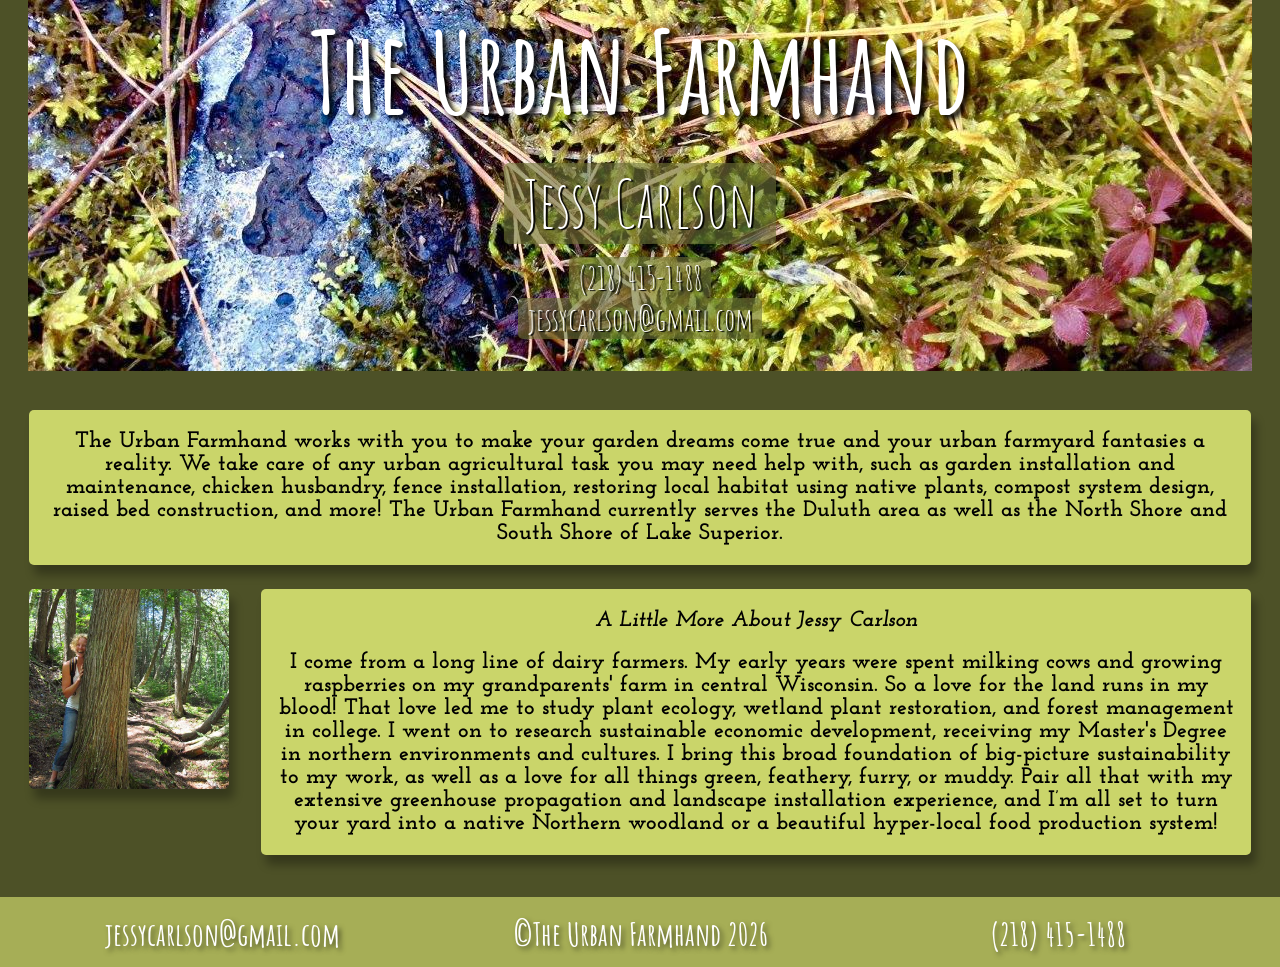
<file: index.html>
<!DOCTYPE html>
<html lang='en'>
<head>
  <meta charset='utf-8'>
  <meta http-equiv='X-UA-Compatible' content='IE=edge'>
  <meta name='viewport' content='width=device-width, initial-scale=1'>
  <title>The Urban Farmhand - Duluth Urban Farming</title>
  <link rel='stylesheet' href='css/styles.css'>
  <link href='https://fonts.googleapis.com/css?family=Amatic+SC:700|Josefin+Slab' rel='stylesheet'>
  <script src='js/script.js'></script>
</head>
<body>
  <header>
    <h1>
      The Urban Farmhand
    </h1>
    <div class='header-contact'>
      <div class='name'><span class='header-contact-inline'>Jessy Carlson</span></div>
      <div><a href='218-415-1488' class='header-contact-inline'>(218) 415-1488</a></div>
      <div><a href='mailto:jessycarlson@gmail.com' class='header-contact-inline email'>jessycarlson@gmail.com </a></div>
    </div>
  </header>
  <div class='main_content'>
    <div class='bio'>
      <h2>The Urban Farmhand works with you to make your garden dreams come true and your urban farmyard fantasies a reality. We take care of any urban agricultural task you may need help with, such as garden installation and maintenance, chicken husbandry, fence installation, restoring local habitat using native plants, compost system design, raised bed construction, and more! The Urban Farmhand currently serves the Duluth area as well as the North Shore and South Shore of Lake Superior.
      </h2>
    </div>
  </div>

    <div class='second_content'>

    <div class='pic_small'></div>

    <div class='bio_two'>
      <h2><em>A Little More About Jessy Carlson</em></h2>
      <h2> I come from a long line of dairy farmers. My early years were spent milking cows and growing raspberries on my grandparents' farm in central Wisconsin. So a love for the land runs in my blood! That love led me to study plant ecology, wetland plant restoration, and forest management in college. I went on to research sustainable economic development, receiving my Master's Degree in northern environments and cultures. I bring this broad foundation of big-picture sustainability to my work, as well as a love for all things green, feathery, furry, or muddy. Pair all that with my extensive greenhouse propagation and landscape installation experience, and I’m all set to turn your yard into a native Northern woodland or a beautiful hyper-local food production system!
      </h2>
    </div>
    <!--<div class='picture-container'>-->
  </div>

  <div class='bottom-padding'></div>
  </body>
<footer>
  <section class='footer-flex'>
    <a href='mailto:jessycarlson@gmail.com' class='footer-email'>jessycarlson@gmail.com </a>
    <span class='copyright'></span>
    <a href='218-415-1488' class='footer-phone'>(218) 415-1488</a>
  </section>
</footer>
<script>
  var dateCnstnt = new Date(),
    copyright = document.getElementsByClassName('copyright')[0];
     (function year() {
    copyright.innerText = '©The Urban Farmhand ' + dateCnstnt.getFullYear()
  })();
</script>
</html>
</file>
<file: css/styles.css>
html {
    height: 100%;
}

body {
    min-height: 100vh;
    background-size: 1224px;
    font-family: "Amatic SC", cursive;
    color: white;
    background-color: #4d5127;
    box-sizing: border-box;
    overflow: auto;
    height: auto;
    position: relative;
    display: flex;
    flex-direction: column;
    margin: 0;
}

h1 {
    text-align: center;
    font-size: 7em;
    margin-top: -.2em;
    padding-top: 0.2em;
    margin-bottom: -.2em;
}

h2 {
    font-size: 1.4em;
    justify-content: center;
}

header {
    text-shadow: 4px 4px 5px black;
    margin-bottom: 1em;
    background-image: url(../images/bkg.jpg);
    background-repeat: no-repeat;
    background-position: top;
    padding: -1em 0 0 1em;
}

.name {
    font-size: 2em;
    padding: 0.2em;
}

.header-contact {
    text-shadow: 2px 1px 1px black;
    font-size: 2em;
    text-align: center;
    padding: 1em;
}

.header-contact-inline {
    border-radius: 5px;
    padding: 0em 0.3em;
    background-color: rgba(111, 116, 56, 0.6);
}

a {
    text-decoration: none;
    color: white;
}

a:hover {
    color: rgb(225, 237, 118);
}

.main_content {
    font-family: "Josefin Slab", serif;
    font-size: 1em;
    max-width: 1254px;
    margin: auto;
}

.bio {
    flex: 1;
    text-align: center;
    color: black;
    background-color: rgba(225, 237, 118, 0.85);
    border-radius: 5px;
    margin: 1.4em 1em 0.5em 1em;
    padding: 0.1em 1em;
    box-shadow: 5px 10px 10px rgba(0, 0, 0, 0.3);
}

.second_content {
    display: flex;
    font-family: "Josefin Slab", serif;
    font-size: 1em;
    max-width: 1254px;
    margin: auto;
    padding-bottom: 6em;
}

.bio_two {
    flex: 1;
    text-align: center;
    color: black;
    background-color: rgba(225, 237, 118, 0.85);
    border-radius: 5px;
    margin: 1em 1em;
    padding: 0.1em 1em;
    box-shadow: 5px 10px 10px rgba(0, 0, 0, 0.3);
}

.pic_small {
    background-image: url(../images/headshot.jpg);
    background-size: cover;
    position: center;
    height: 200px;
    width: 200px;
    margin: 1em;
    border-radius: 5px;
    box-shadow: 5px 10px 10px rgba(0, 0, 0, 0.3);
}

.footer-flex {
    display: flex;
    display: -webkit-flex;
    flex-direction: row;
    -webkit-flex-direction: row;
    max-width: 1254px;
    margin: auto;
}

.footer-flex>* {
    flex: 1;
    justify-content: space-between;
    text-align: center;
}

footer {
    font-weight: bold;
    font-size: 2em;
    width: 100%;
    padding: 0.5em 0em 0.4em 0em;
    position: absolute;
    bottom: 0;
    background-color: rgba(225, 237, 118, 0.6);
    text-shadow: 3px 3px 5px #4d5127;
}

.picture-container {
    display: flex;
    display: -webkit-flex;
    flex-direction: row wrap;
    -webkit-flex-direction: row wrap;
}

.picture-div {
    flex: 1;
}

@media (max-width: 512px) {
    .footer-flex {
        flex-direction: column;
    }
    h1 {
        font-size: 3.5em;
    }
    h2 {
        font-size: 1.2em;
    }
    .header-contact {
        font-size: 1.3em;
    }
    footer {
        font-size: 1.3em;
    }
    .second_content {
        flex-direction: column;
    }
    .pic_small {
        margin: auto;
    }
    .footer-phone {
        order: 1;
    }
    .footer-email {
        order: 2;
    }
    .copyright {
        order: 3;
    }
}

@media (min-width: 513px) and (max-width: 775px) {
    h1 {
        font-size: 4.5em;
    }
    h2 {
        font-size: 1.3em;
    }
    .header-contact {
        font-size: 1.6em;
    }
    footer {
        font-size: 1.4em;
    }
}
</file>
